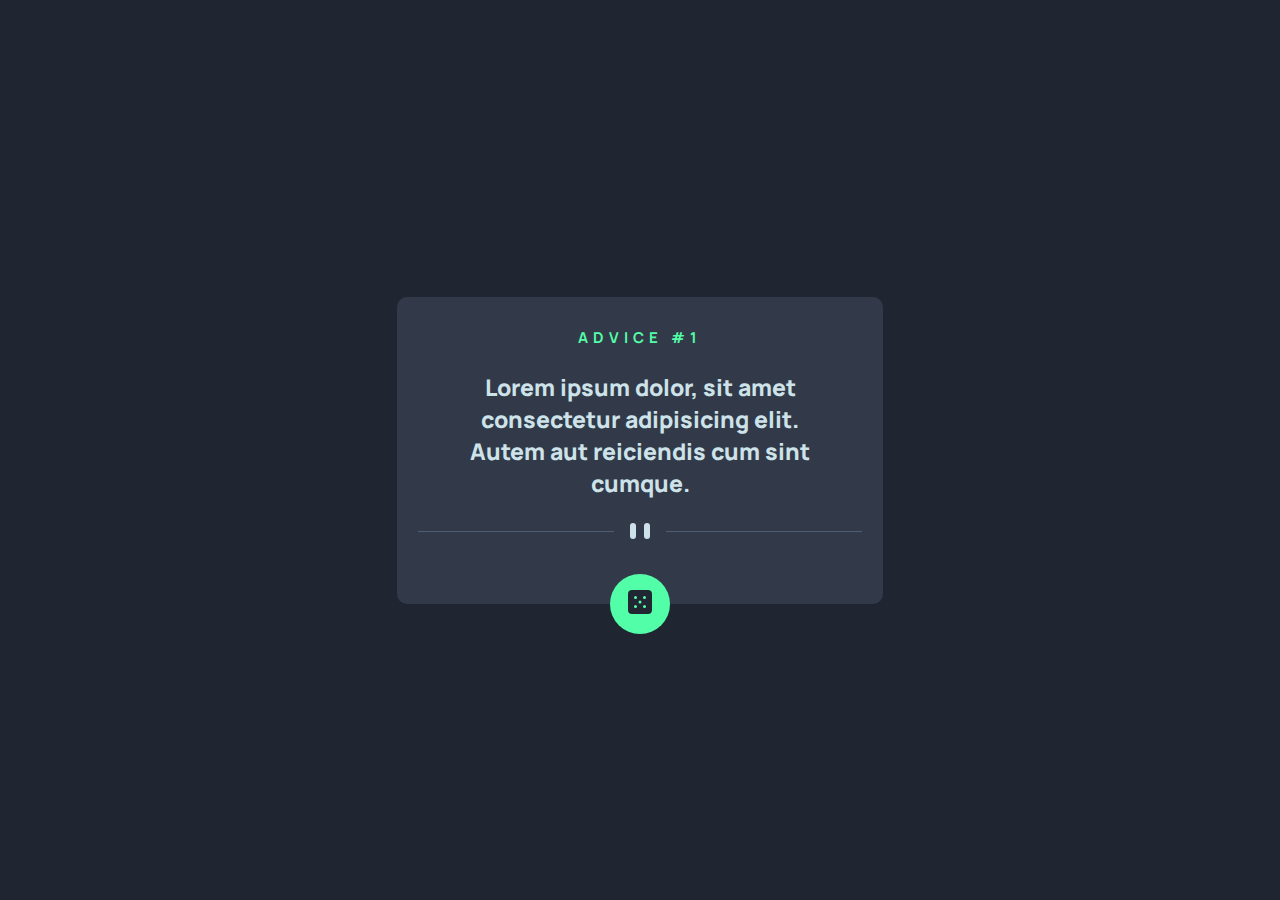
<file: gerador-de-conselhos/index.html>
<!DOCTYPE html>
<html lang="en">
<head>
	  <meta charset="UTF-8">
	  <meta name="viewport" content="width=device-width, initial-scale=1.0"> 
	  <link rel="icon" type="image/png" sizes="32x32" href="./src/images/favicon-32x32.png">
	  <link rel="stylesheet" href="./src/css/reset.css">
	  <link rel="stylesheet" href="./src/css/variables.css">
	  <link rel="stylesheet" href="./src/css/style.css">
	  <link rel="stylesheet" href="./src/css/responsive.css">
	  <link rel="preconnect" href="https://fonts.googleapis.com">
	  <link rel="preconnect" href="https://fonts.gstatic.com" crossorigin>
	  <link href="https://fonts.googleapis.com/css2?family=Manrope:wght@300;400;700;800&display=swap" rel="stylesheet"> 
	  <title>Frontend Mentor | Advice generator app</title>
</head>
<body>
    <main class="card">
        <div class="advice">
            <h2 class="advice-id"> Advice #1 </h2>
            <p class="advice-description"> Lorem ipsum dolor, sit amet consectetur adipisicing elit. Autem aut reiciendis cum sint cumque. </p>
            <picture>
                <source srcset="./src/images/pattern-divider-mobile.svg" media="(max-width: 768px)">
                <img src="./src/images/pattern-divider-desktop.svg" alt="Pattern divider">
            </picture>
            <button class="advice-update">
                <img src="./src/images/icon-dice.svg" alt="Dice icon">
            </button>
        </div>
    </main>
</body>
</html>
</html>
</file>
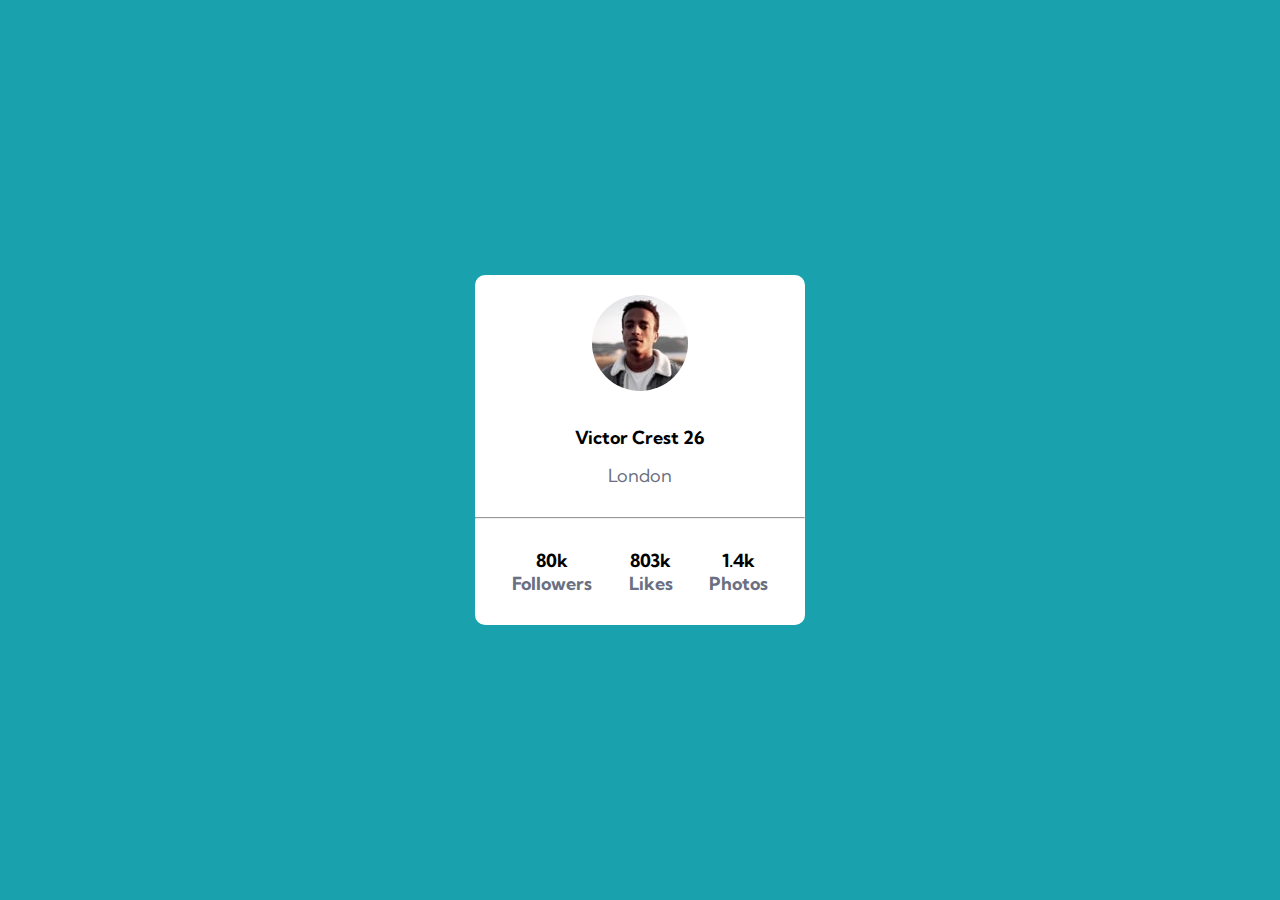
<file: Profile-Card/index.html>
<!DOCTYPE html>
<html lang="en">
<head>
    <meta charset="UTF-8">
    <meta name="viewport" content="width=device-width, initial-scale=1.0">
    <title>Profile Card</title>
    <link rel="shortcut icon" href="src/imagens/favicon-32x32.png" type="image/x-icon">
    <link rel="stylesheet" href="src/css/variables.css">
    <link rel="stylesheet" href="src/css/reset.css">
   <link rel="stylesheet" href="src/css/style.css">
</head>
<body>
    <main class="container">
    <div class="card">
        <div class="profile-info">
            <img src="src/imagens/image-victor.jpg" alt="imagem do Victor">
            <p>Victor Crest <span>26</span></p>
            <span class="city">London</span>
        </div><hr>
        <ul class="profile-numbers">
            <li>
                <p class="contador">80k</p>
                <p class="contador-tipo">Followers</p>
            </li>
            <li>
                <p class="contador">803k</p>
                <p class="contador-tipo">Likes</p>
            </li>
            <li>
                <p class="contador">1.4k</p>
                <p class="contador-tipo">Photos</p>
            </li>

        </ul>

        </div>
    </div>

    </main>

    
</body>
</html>
</file>
<file: gerador-de-conselhos/src/css/variables.css>
:root{
    --text-color: hsl(193, 38%, 86%);
    --advice-dice-color: hsl(150, 100%, 66%);
    --advice-card-color: hsl(217, 19%, 24%);
    --background-color: hsl(218, 23%, 16%);
}
</file>
<file: gerador-de-conselhos/src/css/style.css>
body{
    font-family: 'Manrope', sans-serif;
    font-weight: 800;
    background-color: var(--background-color);
}

.card{
    display: flex;
    justify-content: center;
    align-items: center;
    height: 100vh;
}

.advice{
    display: flex;
    flex-direction: column;
    align-items: center;
    background-color: var(--advice-card-color);
    border-radius: 10px;
    margin: 20px;
    width: 345px;
}
.advice .advice-id{
    color: var(--advice-dice-color);
    text-transform: uppercase;
    letter-spacing: 5px;
    font-size: 15px;
    margin-top: 30px;
}
.advice .advice-description{
    font-size: 23px;
    padding: 23px;
    text-align: center;
    color: var(--text-color);
}

.advice .advice-update{
    width: 60px;
    height: 60px;
    border-radius: 50%;
    border: none;
    background-color: var(--advice-dice-color);
    transform: translateY(50%);
}

.advice .advice-update:hover{
    color: #53FFAB;
    cursor: pointer;
    box-shadow: 0 5px 15px var(--advice-dice-color);
}
</file>
<file: gerador-de-conselhos/src/css/responsive.css>
@media(min-width: 768px){
    .advice{
        padding-inline: 50px;
        width: 386px;
    }
    .advice p{
        font-size: 21px;
        padding: 26px;
    }
}
</file>
<file: Profile-Card/src/css/variables.css>
:root {
    --background-color: hsl(185, 75%, 39%);
    --text-color: hsl(227, 10%, 46%);
}
</file>
<file: Profile-Card/src/css/style.css>
@import url('https://fonts.googleapis.com/css2?family=Kumbh+Sans:wght@400;700&display=swap');

body {
    font-family: 'Kumbh Sans', sans-serif;
    font-size: 18px;
    background-color: var(--background-color);
    
}

.container {
    display: flex;
    justify-content: center;
    align-items: center;
    height: 100vh;
}

.card {
    background-color: white;
    width: 330px;
    height: 350px;
    display: flex;
    flex-direction: column;
    align-items: center;
    justify-content: space-between;
    border-radius: 10px;

}
.profile-info {
    display: flex;
    flex-direction: column;
    align-items: center;
    gap: 15px;
}
hr {
    width: 100%;
}
img {
    border-radius: 50%;
    margin: 20px;

}
.profile-numbers {
    width: 100%;
    display: flex;
    justify-content: space-evenly;
    padding-bottom: 30px;
    text-align: center;
}

.city, .contador-tipo {
    color: var(--text-color);
}
p {
    font-weight: 700;
}
</file>
